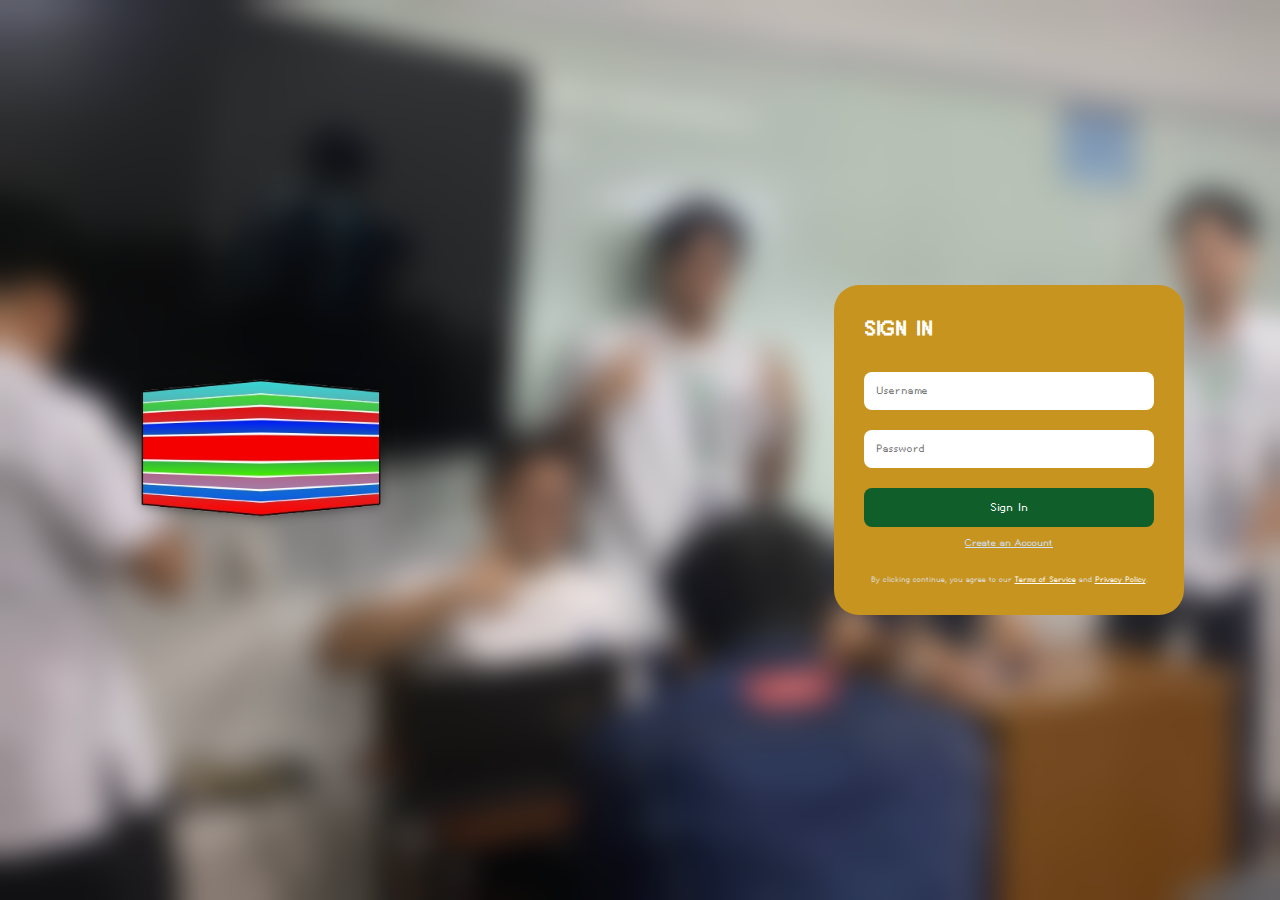
<file: index.html>
<!DOCTYPE html>
<html lang="en">
<head>
    <meta charset="UTF-8">
    <meta name="viewport" content="width=device-width, initial-scale=1.0">
    <link rel="stylesheet" href="styleregister.css">
    <link rel="shortcut icon" type="image/png" href="cake.png">
    <title>Smart Campus Hub</title>
</head>
<body>

<div class="container">

    <div class="logo-box">
        <img src="cake.png" alt="Smart Campus Hub Logo">
    </div>

    <div class="login-box">
        <h2>SIGN IN</h2>

        <form>
            <input type="text" placeholder="Username">
            <input type="password" placeholder="Password">
            <button type="submit">Sign In</button>
        </form>

        <a href="register.html" class="create">Create an Account</a>

        <p class="terms">
            By clicking continue, you agree to our 
            <a href="Termsofservice.html">Terms of Service</a> and 
            <a href="Privacypolicy.html">Privacy Policy</a>.
        </p>
    </div>

</div>

</body>
</html>
</file>
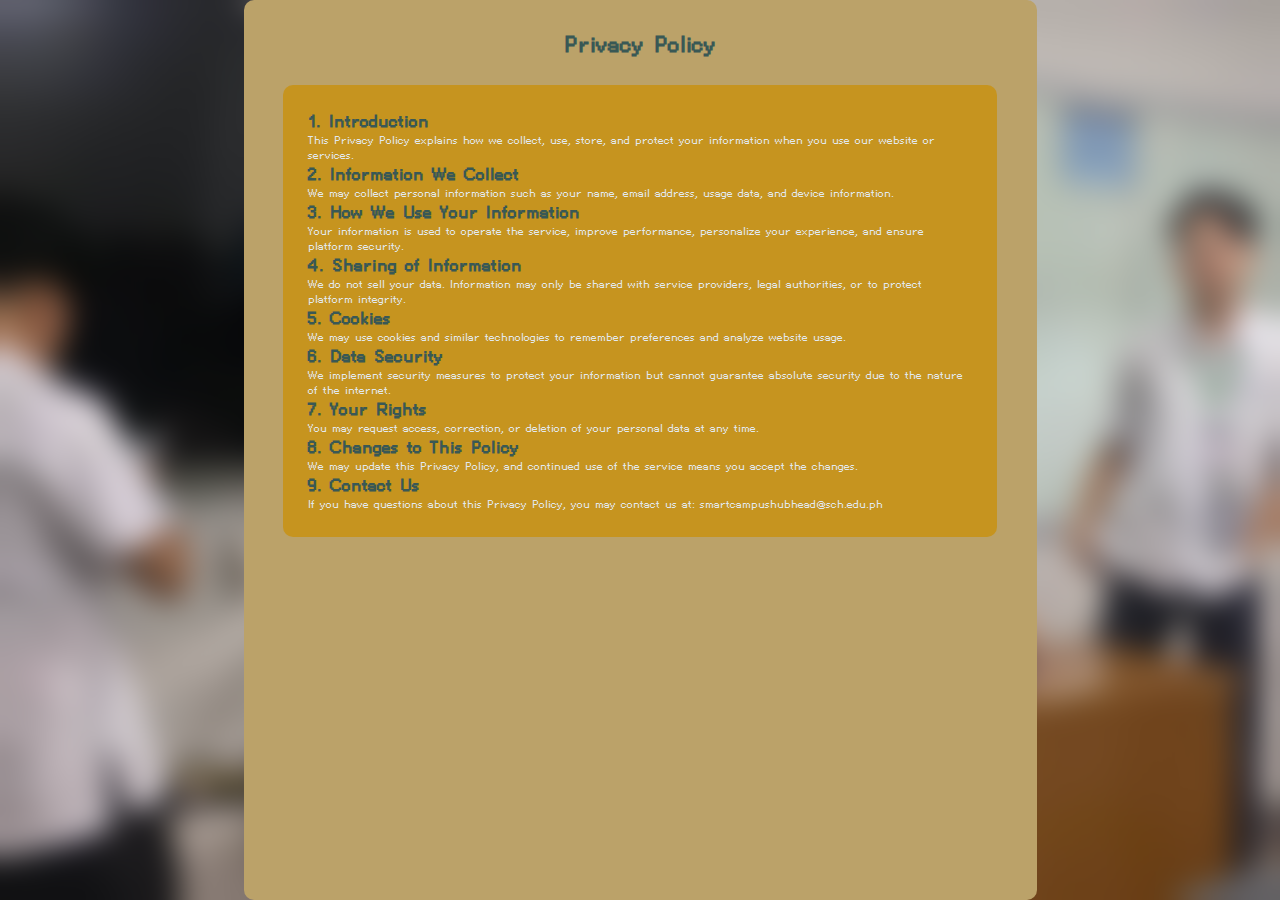
<file: Privacypolicy.html>
<!DOCTYPE html>
<html lang="en">
<head>
<meta charset="UTF-8">
<meta name="viewport" content="width=device-width, initial-scale=1.0">
<title>Terms of Service</title>

<style>
    @font-face {
    font-family: 'CustomFont';
    src: url('pixelated.ttf');
}
* {
    margin: 0;
    padding: 0;
    box-sizing: border-box;
    font-family: 'CustomFont', sans-serif;
}
    body {
      
        background: url(blurbg.jpg);
        background-size: cover;
        backdrop-filter: blur(15px);
        justify-content: center;
        align-items: center;
        display: flex;    
    }

    .overlay {
        background: #bba269;
        min-height: 100vh;
        padding: 30px 0;
        border-radius: 10px;
    }

    .container {
        width: 90%;
        max-width: 900px;
        margin: auto;
        background: #c6941f;
        padding: 25px;
        border-radius: 10px;
    }
     h1 {
         align-items: center;
    }

    h1, h2 {
        color: #395855;
    }

    p {
        color: #e2e8f0;
    }
     ul {
        color: #e2e8f0;
    }


    header {
        text-align: center;
        margin-bottom: 25px;
    }
</style>
<link rel="shortcut icon" type="image/png" href="cake.png">
</head>

<body>
    <div class="overlay">
        <header>
    <h1>Privacy Policy</h1>
            
</header>

        <div class="container">
            

            <h2>1. Introduction</h2>
            <p>This Privacy Policy explains how we collect, use, store, and protect your information when you use our website or services.</p>

            <h2>2. Information We Collect</h2>
            <p>We may collect personal information such as your name, email address, usage data, and device information.</p>

            <h2>3. How We Use Your Information</h2>
            <p>Your information is used to operate the service, improve performance, personalize your experience, and ensure platform security.</p>

            <h2>4. Sharing of Information</h2>
            <p>We do not sell your data. Information may only be shared with service providers, legal authorities, or to protect platform integrity.</p>

            <h2>5. Cookies</h2>
            <p>We may use cookies and similar technologies to remember preferences and analyze website usage.</p>

            <h2>6. Data Security</h2>
            <p>We implement security measures to protect your information but cannot guarantee absolute security due to the nature of the internet.</p>

            <h2>7. Your Rights</h2>
            <p>You may request access, correction, or deletion of your personal data at any time.</p>

            <h2>8. Changes to This Policy</h2>
            <p>We may update this Privacy Policy, and continued use of the service means you accept the changes.</p>

            <h2>9. Contact Us</h2>
            <p>If you have questions about this Privacy Policy, you may contact us at: smartcampushubhead@sch.edu.ph</p>
        </div>
    </div>
</body>
</html>
</file>
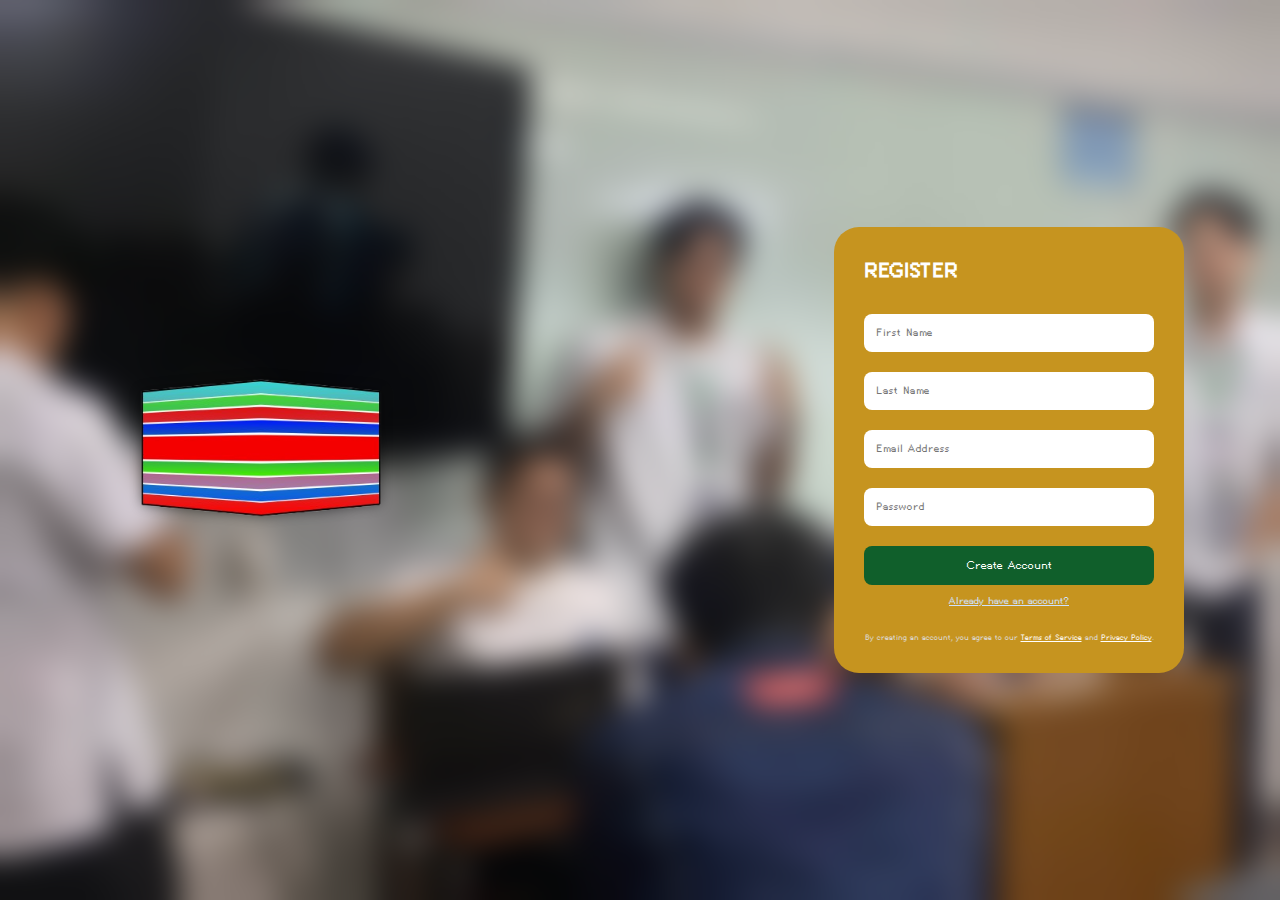
<file: register.html>
<!DOCTYPE html>
<html lang="en">
<head>
    <meta charset="UTF-8">
    <meta name="viewport" content="width=device-width, initial-scale=1.0">
    <link rel="stylesheet" href="styleregister.css">
    <title>Register</title>
    <link rel="shortcut icon" type="image/png" href="cake.png">
</head>
<body>

<div class="container">

    <!-- LEFT SIDE LOGO -->
    <div class="logo-box">
        <img src="cake.png" alt="Smart Campus Hub Logo">
    </div>

    <!-- RIGHT SIDE REGISTER BOX -->
    <div class="login-box">
        <h2>REGISTER</h2>

        <form action="register.php" method="POST">
    <input type="text" name="first_name" placeholder="First Name" required>
    <input type="text" name="last_name" placeholder="Last Name" required>
    <input type="email" name="email" placeholder="Email Address" required>
    <input type="password" name="password" placeholder="Password" required>
    <button type="submit">Create Account</button>
</form>


        <a href="index.html" class="create">Already have an account?</a>

        <p class="terms">
            By creating an account, you agree to our 
            <a href="Termsofservice.html">Terms of Service</a> and 
            <a href="Privacy">Privacy Policy</a>.
        </p>
    </div>

</div>

</body>
</html>
</file>
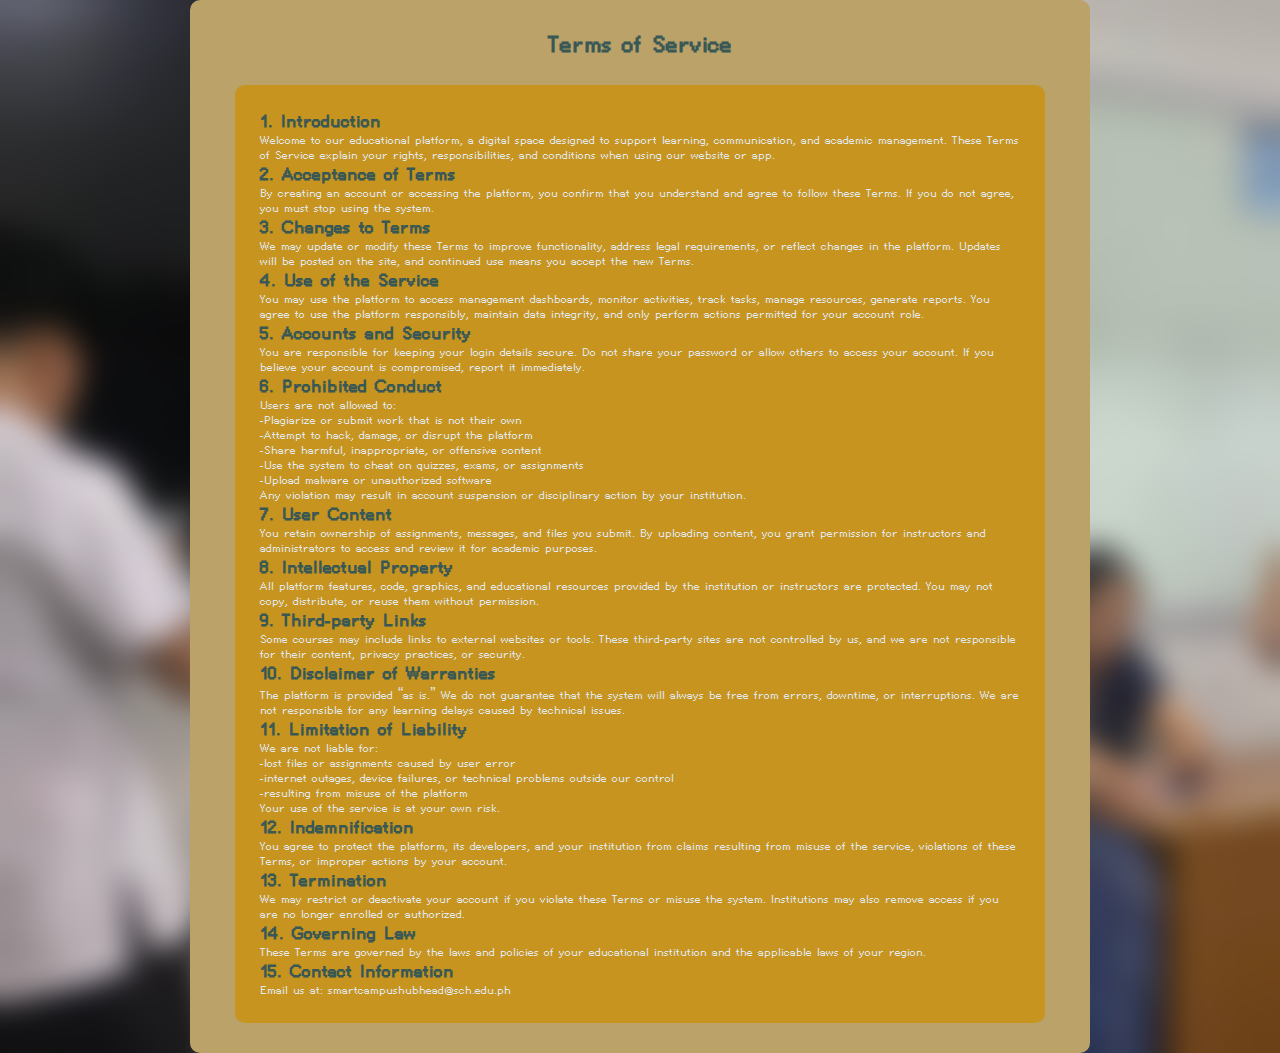
<file: Termsofservice.html>
<!DOCTYPE html>
<html lang="en">
<head>
<meta charset="UTF-8">
<meta name="viewport" content="width=device-width, initial-scale=1.0">
<title>Terms of Service</title>

<style>
    @font-face {
    font-family: 'CustomFont';
    src: url('pixelated.ttf');
}
* {
    margin: 0;
    padding: 0;
    box-sizing: border-box;
    font-family: 'CustomFont', sans-serif;
}
    body {
      
        background: url(blurbg.jpg);
        background-size: cover;
        backdrop-filter: blur(15px);
        justify-content: center;
        align-items: center;
        display: flex;    
    }

    .overlay {
        background: #bba269;
        min-height: 100vh;
        padding: 30px 0;
        border-radius: 10px;
    }

    .container {
        width: 90%;
        max-width: 900px;
        margin: auto;
        background: #c6941f;
        padding: 25px;
        border-radius: 10px;
    }

    h1, h2 {
        color: #395855;
    }

    p {
        color: #e2e8f0;
    }
     ul {
        color: #e2e8f0;
    }


    header {
        text-align: center;
        margin-bottom: 25px;
    }
</style>
<link rel="shortcut icon" type="image/png" href="cake.png">
</head>

<body>

<div class="overlay">

<header>
    <h1>Terms of Service</h1>
    
</header>

<div class="container">

    <h2>1. Introduction</h2>
    <p>Welcome to our educational platform, a digital space designed to support learning, communication, and academic management. These Terms of Service explain your rights, responsibilities, and conditions when using our website or app.</p>

    <h2>2. Acceptance of Terms</h2>
    <p>By creating an account or accessing the platform, you confirm that you understand and agree to follow these Terms. If you do not agree, you must stop using the system.</p>

    <h2>3. Changes to Terms</h2>
    <p>We may update or modify these Terms to improve functionality, address legal requirements, or reflect changes in the platform. Updates will be posted on the site, and continued use means you accept the new Terms.</p>

    <h2>4. Use of the Service</h2>
    <p>You may use the platform to access management dashboards, monitor activities, track tasks, manage resources, generate reports. You agree to use the platform responsibly, maintain data integrity, and only perform actions permitted for your account role.</p>

    <h2>5. Accounts and Security</h2>
    <p>You are responsible for keeping your login details secure. Do not share your password or allow others to access your account. If you believe your account is compromised, report it immediately.</p>

    <h2>6. Prohibited Conduct</h2>
    <p>Users are not allowed to:

      <ul>-Plagiarize or submit work that is not their own</ul>

      <ul>-Attempt to hack, damage, or disrupt the platform</ul>

      <ul>-Share harmful, inappropriate, or offensive content</ul>

      <ul>-Use the system to cheat on quizzes, exams, or assignments</ul>

      <ul>-Upload malware or unauthorized software</ul>
    <p>Any violation may result in account suspension or disciplinary action by your institution.</p>

    <h2>7. User Content</h2>
    <p>You retain ownership of assignments, messages, and files you submit. By uploading content, you grant permission for instructors and administrators to access and review it for academic purposes.</p>

    <h2>8. Intellectual Property</h2>
    <p>All platform features, code, graphics, and educational resources provided by the institution or instructors are protected. You may not copy, distribute, or reuse them without permission.</p>

    <h2>9. Third-party Links</h2>
    <p>Some courses may include links to external websites or tools. These third-party sites are not controlled by us, and we are not responsible for their content, privacy practices, or security.</p>

    <h2>10. Disclaimer of Warranties</h2>
    <p>The platform is provided “as is.” We do not guarantee that the system will always be free from errors, downtime, or interruptions. We are not responsible for any learning delays caused by technical issues.</p>

    <h2>11. Limitation of Liability</h2>
    <p>We are not liable for:

      <ul>-lost files or assignments caused by user error</ul>

      <ul>-internet outages, device failures, or technical problems outside our control</ul>

      <ul>-resulting from misuse of the platform</ul> 
    <p>Your use of the service is at your own risk.</p>

    <h2>12. Indemnification</h2>
    <p>You agree to protect the platform, its developers, and your institution from claims resulting from misuse of the service, violations of these Terms, or improper actions by your account.</p>

    <h2>13. Termination</h2>
    <p>We may restrict or deactivate your account if you violate these Terms or misuse the system. Institutions may also remove access if you are no longer enrolled or authorized.</p>

    <h2>14. Governing Law</h2>
    <p>These Terms are governed by the laws and policies of your educational institution and the applicable laws of your region.</p>

    <h2>15. Contact Information</h2>
    <p>Email us at: smartcampushubhead@sch.edu.ph</p>

</div>

</div>

</body>
</html>
</file>
<file: styleregister.css>
@font-face {
    font-family: 'CustomFont';
    src: url('pixelated.ttf');
}

* {
    margin: 0;
    padding: 0;
    box-sizing: border-box;
    font-family: 'CustomFont', sans-serif;
}

body {
    background: url(blurbg.jpg);
    background-size: cover;
    backdrop-filter: blur(15px);
    height: 100vh;
    display: flex;
    justify-content: center;
    align-items: center;
}

.container {
    width: 85%;
    display: flex;
    justify-content: space-between;
    align-items: center;
}

.logo-box img {
    width: 330px;
    filter: drop-shadow(0 0 6px rgba(0,0,0,0.4));
}

.login-box {
    width: 350px;
    padding: 30px;
    background: #c6941f;
    border-radius: 25px;
    color: white;
}

.login-box h2 {
    margin-bottom: 20px;
    font-size: 28px;
}

.login-box input {
    width: 100%;
    padding: 12px;
    margin: 10px 0;
    border-radius: 8px;
    border: none;
    outline: none;
    font-size: 15px;
}

.login-box button {
    width: 100%;
    padding: 12px;
    margin-top: 10px;
    border: none;
    background: rgb(16, 95, 43);
    color: white;
    font-size: 16px;
    border-radius: 8px;
    cursor: pointer;
}

.login-box button:hover {
    opacity: 0.85;
}

.create {
    display: block;
    margin-top: 10px;
    color: #cfe3ff;
    font-size: 14px;
    text-align: center;
}

.terms {
    margin-top: 25px;
    font-size: 11px;
    text-align: center;
    color: #ddd;
}

.terms a {
    color: #fff;
    text-decoration: underline;
}
</file>
